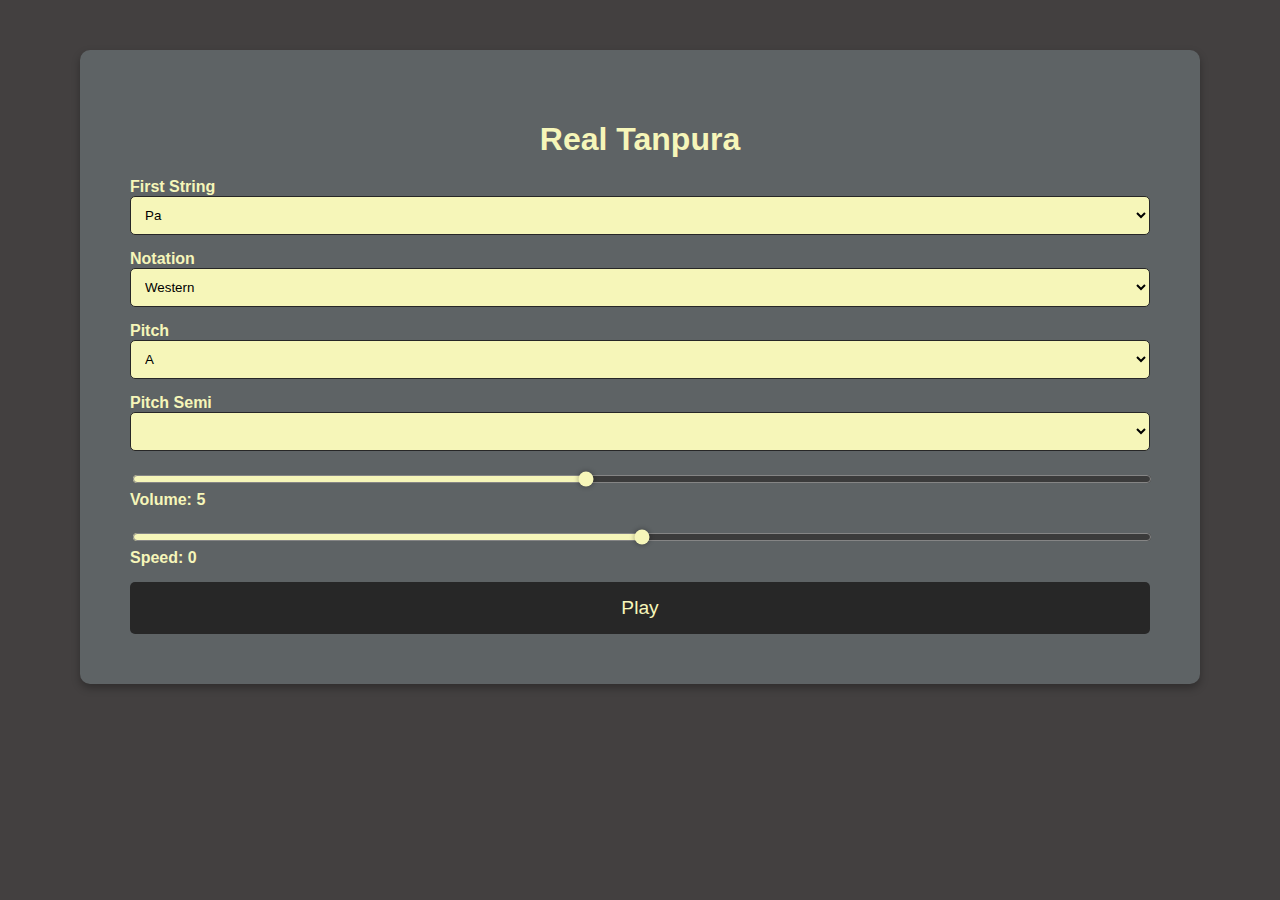
<file: index.html>
<!DOCTYPE html>
<html lang="en">
<head>
    <meta charset="UTF-8">
    <meta name="viewport" content="width=device-width, initial-scale=1.0">
    <title>Tanpura Droid</title>
    <link rel="stylesheet" href="sitar.css"> <!-- Linking to the external CSS file -->
</head>
<body>
        <!-- Form settings for tanpura controls -->
        <div class="controls">
            <h1>Real Tanpura</h1>

            <!-- Dropdown for selecting the first string -->
            <div class="form-group">
                <label for="first-string">First String</label>
                <select id="first-string">
                    <option value="ma">Pa</option>
                    <option value="sa">Ma</option>
                    <option value="pa">Ni</option>
                </select>
            </div>

            <!-- Dropdown for notation types -->
            <div class="form-group">
                <label for="notation">Notation</label>
                <select id="notation">
                    <option value="western">Western</option>
                    <option value="indian">Indian</option>
                </select>
            </div>

            <!-- Dropdown for pitch selection -->
            <div class="form-group">
                <label for="pitch">Pitch</label>
                <select id="pitch">
                    <option value="A" data-audio="https://vivekbhat0120.github.io/RealTanpura/Audio/Pa/a_pa.mp3">A</option>
                    <option value="A#" data-audio="https://vivekbhat0120.github.io/RealTanpura/Audio/Pa/a_sharp_pa.mp3">A#</option>
                    <option value="B" data-audio="https://vivekbhat0120.github.io/RealTanpura/Audio/Pa/b_pa.mp3">B</option>
                    <option value="C" data-audio="https://vivekbhat0120.github.io/RealTanpura/Audio/Pa/c_pa.mp3">C</option>
                    <option value="C#" data-audio="../Audio/Pa/c_sharp_pa.mp3">C#</option>
                    <option value="D" data-audio="../Audio/Pa/d_pa.mp3">D</option>
                    <option value="D#" data-audio="../Audio/Pa/d_sharp_pa.mp3">D#</option>
                    <option value="E" data-audio="../Audio/Pa/e_pa.mp3">E</option>
                    <option value="F" data-audio="../Audio/Pa/f_pa.mp3">F</option>
                    <option value="F#" data-audio="../Audio/Pa/f_sharp_pa.mp3">F#</option>
                    <option value="G" data-audio="../Audio/Pa/g_pa.mp3">G</option>
                    <option value="G#" data-audio="../Audio/Pa/g_sharp_pa.mp3">G#</option>
                </select>
            </div>

            <!-- Controls for pitch semi adjustments -->
            <div class="form-group">
                <label for="pitch-semi">Pitch Semi</label>
                <select id="pitch-semi">
                    <!-- Options omitted for brevity -->
                </select>
            </div>

            <div class="form-group">
                <input id="volume" type="range" min="1" max="10" value="5" step="1">
                <label for="volume">
                <span id="volume-display">Volume: 5</span>
                </label>
            </div>
            
            <div class="form-group">
                <input id="speed" type="range" min="0" max="10" value="5" step="1">
                <label for="speed">
                <span id="speed-display">Speed: 0</span>
                </label>
            </div>


            <!-- Play button -->
            <button id="play-button" class="play-button">Play</button>
        </div>
    </div>

    <script src="sitar.js"></script>
</body>
</html>
</file>
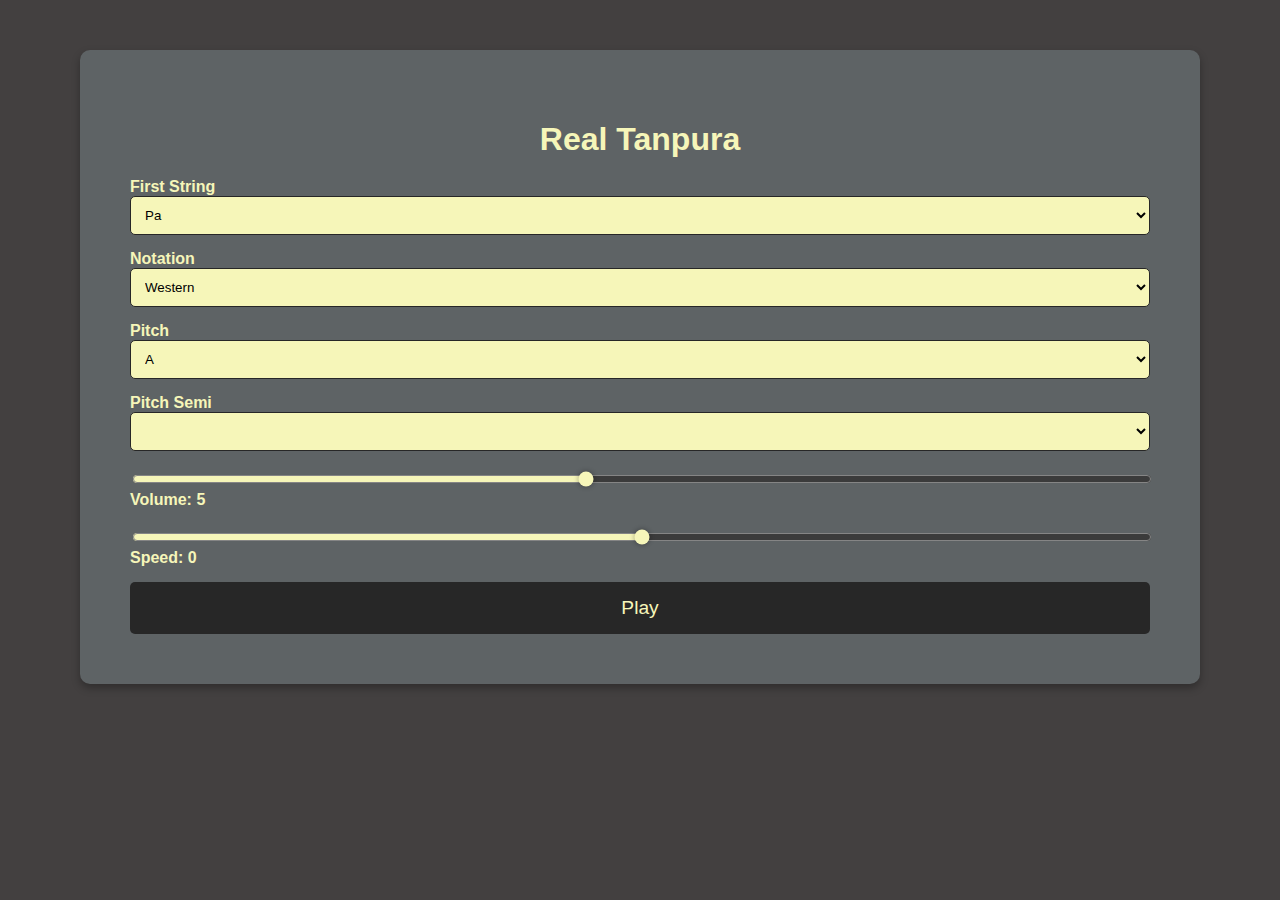
<file: Source/index.html>
<!DOCTYPE html>
<html lang="en">
<head>
    <meta charset="UTF-8">
    <meta name="viewport" content="width=device-width, initial-scale=1.0">
    <title>Tanpura Droid</title>
    <link rel="stylesheet" href="sitar.css"> <!-- Linking to the external CSS file -->
</head>
<body>
        <!-- Form settings for tanpura controls -->
        <div class="controls">
            <h1>Real Tanpura</h1>

            <!-- Dropdown for selecting the first string -->
            <div class="form-group">
                <label for="first-string">First String</label>
                <select id="first-string">
                    <option value="ma">Pa</option>
                    <option value="sa">Ma</option>
                    <option value="pa">Ni</option>
                </select>
            </div>

            <!-- Dropdown for notation types -->
            <div class="form-group">
                <label for="notation">Notation</label>
                <select id="notation">
                    <option value="western">Western</option>
                    <option value="indian">Indian</option>
                </select>
            </div>

            <!-- Dropdown for pitch selection -->
            <div class="form-group">
                <label for="pitch">Pitch</label>
                <select id="pitch">
                    <option value="A" data-audio="../Audio/Pa/A Pa.mp3">A</option>
                    <option value="A#" data-audio="../Audio/Pa/A_Pa.mp3">A#</option>
                    <option value="B" data-audio="../Audio/Pa/B Pa.mp3">B</option>
                    <option value="C" data-audio="../Audio/Pa/C Pa.mp3">C</option>
                    <option value="C#" data-audio="../Audio/Pa/C_Pa.mp3">C#</option>
                    <option value="D" data-audio="../Audio/Pa/D Pa.mp3">D</option>
                    <option value="D#" data-audio="../Audio/Pa/D_Pa.mp3">D#</option>
                    <option value="E" data-audio="../Audio/Pa/E Pa.mp3">E</option>
                    <option value="F" data-audio="../Audio/Pa/F Pa.mp3">F</option>
                    <option value="F#" data-audio="../Audio/Pa/F_Pa.mp3">F#</option>
                    <option value="G" data-audio="../Audio/Pa/G Pa.mp3">G</option>
                    <option value="G#" data-audio="../Audio/Pa/G_Pa.mp3">G#</option>
                </select>
            </div>

            <!-- Controls for pitch semi adjustments -->
            <div class="form-group">
                <label for="pitch-semi">Pitch Semi</label>
                <select id="pitch-semi">
                    <!-- Options omitted for brevity -->
                </select>
            </div>

            <div class="form-group">
                <input id="volume" type="range" min="1" max="10" value="5" step="1">
                <label for="volume">
                <span id="volume-display">Volume: 5</span>
                </label>
            </div>
            
            <div class="form-group">
                <input id="speed" type="range" min="0" max="10" value="5" step="1">
                <label for="speed">
                <span id="speed-display">Speed: 0</span>
                </label>
            </div>


            <!-- Play button -->
            <button id="play-button" class="play-button">Play</button>
        </div>
    </div>

    <script src="sitar.js"></script>
</body>
</html>
</file>
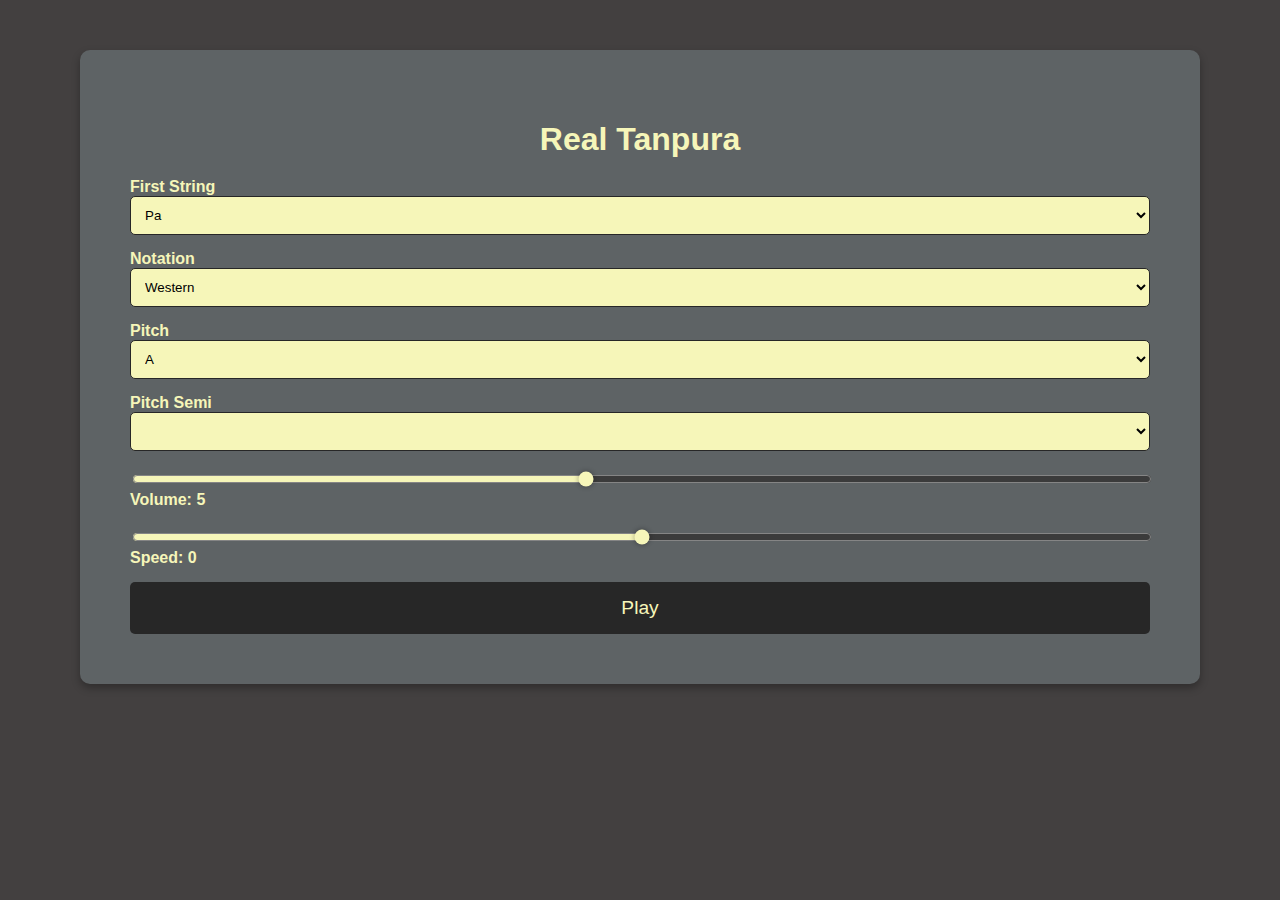
<file: sitar.html>
<!DOCTYPE html>
<html lang="en">
<head>
    <meta charset="UTF-8">
    <meta name="viewport" content="width=device-width, initial-scale=1.0">
    <title>Tanpura Droid</title>
    <link rel="stylesheet" href="sitar.css"> <!-- Linking to the external CSS file -->
</head>
<body>
        <!-- Form settings for tanpura controls -->
        <div class="controls">
            <h1>Real Tanpura</h1>

            <!-- Dropdown for selecting the first string -->
            <div class="form-group">
                <label for="first-string">First String</label>
                <select id="first-string">
                    <option value="ma">Pa</option>
                    <option value="sa">Ma</option>
                    <option value="pa">Ni</option>
                </select>
            </div>

            <!-- Dropdown for notation types -->
            <div class="form-group">
                <label for="notation">Notation</label>
                <select id="notation">
                    <option value="western">Western</option>
                    <option value="indian">Indian</option>
                </select>
            </div>

            <!-- Dropdown for pitch selection -->
            <div class="form-group">
                <label for="pitch">Pitch</label>
                <select id="pitch">
                    <option value="A" data-audio="../A Pa.mp3">A</option>
                    <option value="A#" data-audio="../A_Pa.mp3">A#</option>
                    <option value="B" data-audio="../B Pa.mp3">B</option>
                    <option value="C" data-audio="../C Pa.mp3">C</option>
                    <option value="C#" data-audio="../C_Pa.mp3">C#</option>
                    <option value="D" data-audio="../D Pa.mp3">D</option>
                    <option value="D#" data-audio="../D_Pa.mp3">D#</option>
                    <option value="E" data-audio="../E Pa.mp3">E</option>
                    <option value="F" data-audio="../F Pa.mp3">F</option>
                    <option value="F#" data-audio="../F_Pa.mp3">F#</option>
                    <option value="G" data-audio="../G Pa.mp3">G</option>
                    <option value="G#" data-audio="../G_Pa.mp3">G#</option>
                </select>
            </div>

            <!-- Controls for pitch semi adjustments -->
            <div class="form-group">
                <label for="pitch-semi">Pitch Semi</label>
                <select id="pitch-semi">
                    <!-- Options omitted for brevity -->
                </select>
            </div>

            <div class="form-group">
                <input id="volume" type="range" min="1" max="10" value="5" step="1">
                <label for="volume">
                <span id="volume-display">Volume: 5</span>
                </label>
            </div>
            
            <div class="form-group">
                <input id="speed" type="range" min="0" max="10" value="5" step="1">
                <label for="speed">
                <span id="speed-display">Speed: 0</span>
                </label>
            </div>


            <!-- Play button -->
            <button id="play-button" class="play-button">Play</button>
        </div>
    </div>

    <script src="sitar.js"></script>
</body>
</html>
</file>
<file: sitar.css>
:root{
    --primary-color: #5e6365;
    --secondary-color: #434040;
    --cream-color: #f6f6b9;
    --button-color: #272727;
    --text-color: #000000;
}
/* General body settings */
body {
    margin: 0;
    padding: 0;
    font-family: Arial, sans-serif;
    background-color: var(--secondary-color);
    color: var(--cream-color);
}

/* Controls container */
.controls {
    flex: 1;
    padding: 50px;
    margin: 50px 80px;
    background-color: var(--primary-color);
    border-radius: 10px;
    box-shadow: 0 4px 8px rgba(0, 0, 0, 0.3);
}

/* Title of the form */
.controls h1 {
    text-align: center;
    font-size: 2em;
    margin-bottom: 20px;
}

/* Styling for the form group */
.form-group {
    margin-bottom: 15px;
}

.form-group label {
    display: block;
    font-weight: bold;
}

/* General styling for selects and input (text) */
.form-group select {
    width: 100%;
    padding: 10px;
    border: 1px solid var(--button-color);
    border-radius: 5px;
    background-color: var(--cream-color);
    color: var(--text-color);
}

/* Styling for sliders (range inputs) */
.form-group input[type="range"] {
    width: 100%;
    background: transparent;
    margin-top: 5px;
    cursor: pointer;
    transition: all 0.3s ease;
    accent-color: var(--cream-color); /* Modern browsers: makes thumb and track orange */
}

/* Chrome & Edge */
.form-group input[type="range"]::-webkit-slider-thumb {
    -webkit-appearance: none;
    appearance: none;
    width: 18px;
    height: 18px;
    background: var(--cream-color);
    border-radius: 50%;
    border: none;
    box-shadow: 0 0 5px rgba(0, 0, 0, 0.3);
    transition: background 0.3s ease;
}

/* Firefox */
.form-group input[type="range"]::-moz-range-thumb {
    width: 18px;
    height: 18px;
    background: orange;
    border-radius: 50%;
    border: none;
    box-shadow: 0 0 5px rgba(0, 0, 0, 0.3);
    transition: background 0.3s ease;
}


/* Play button styling */
.play-button {
    width: 100%;
    padding: 15px;
    background-color: var(--button-color);
    color: var(--cream-color);
    font-size: 1.2em;
    border: none;
    border-radius: 5px;
    cursor: pointer;
}

.play-button:hover {
    background-color: var(--secondary-color);
    color: var(--white-color);
}
</file>
<file: Source/sitar.css>
:root{
    --primary-color: #5e6365;
    --secondary-color: #434040;
    --cream-color: #f6f6b9;
    --button-color: #272727;
    --text-color: #000000;
}
/* General body settings */
body {
    margin: 0;
    padding: 0;
    font-family: Arial, sans-serif;
    background-color: var(--secondary-color);
    color: var(--cream-color);
}

/* Controls container */
.controls {
    flex: 1;
    padding: 50px;
    margin: 50px 80px;
    background-color: var(--primary-color);
    border-radius: 10px;
    box-shadow: 0 4px 8px rgba(0, 0, 0, 0.3);
}

/* Title of the form */
.controls h1 {
    text-align: center;
    font-size: 2em;
    margin-bottom: 20px;
}

/* Styling for the form group */
.form-group {
    margin-bottom: 15px;
}

.form-group label {
    display: block;
    font-weight: bold;
}

/* General styling for selects and input (text) */
.form-group select {
    width: 100%;
    padding: 10px;
    border: 1px solid var(--button-color);
    border-radius: 5px;
    background-color: var(--cream-color);
    color: var(--text-color);
}

/* Styling for sliders (range inputs) */
.form-group input[type="range"] {
    width: 100%;
    background: transparent;
    margin-top: 5px;
    cursor: pointer;
    transition: all 0.3s ease;
    accent-color: var(--cream-color); /* Modern browsers: makes thumb and track orange */
}

/* Chrome & Edge */
.form-group input[type="range"]::-webkit-slider-thumb {
    -webkit-appearance: none;
    appearance: none;
    width: 18px;
    height: 18px;
    background: var(--cream-color);
    border-radius: 50%;
    border: none;
    box-shadow: 0 0 5px rgba(0, 0, 0, 0.3);
    transition: background 0.3s ease;
}

/* Firefox */
.form-group input[type="range"]::-moz-range-thumb {
    width: 18px;
    height: 18px;
    background: orange;
    border-radius: 50%;
    border: none;
    box-shadow: 0 0 5px rgba(0, 0, 0, 0.3);
    transition: background 0.3s ease;
}


/* Play button styling */
.play-button {
    width: 100%;
    padding: 15px;
    background-color: var(--button-color);
    color: var(--cream-color);
    font-size: 1.2em;
    border: none;
    border-radius: 5px;
    cursor: pointer;
}

.play-button:hover {
    background-color: var(--secondary-color);
    color: var(--white-color);
}
</file>
